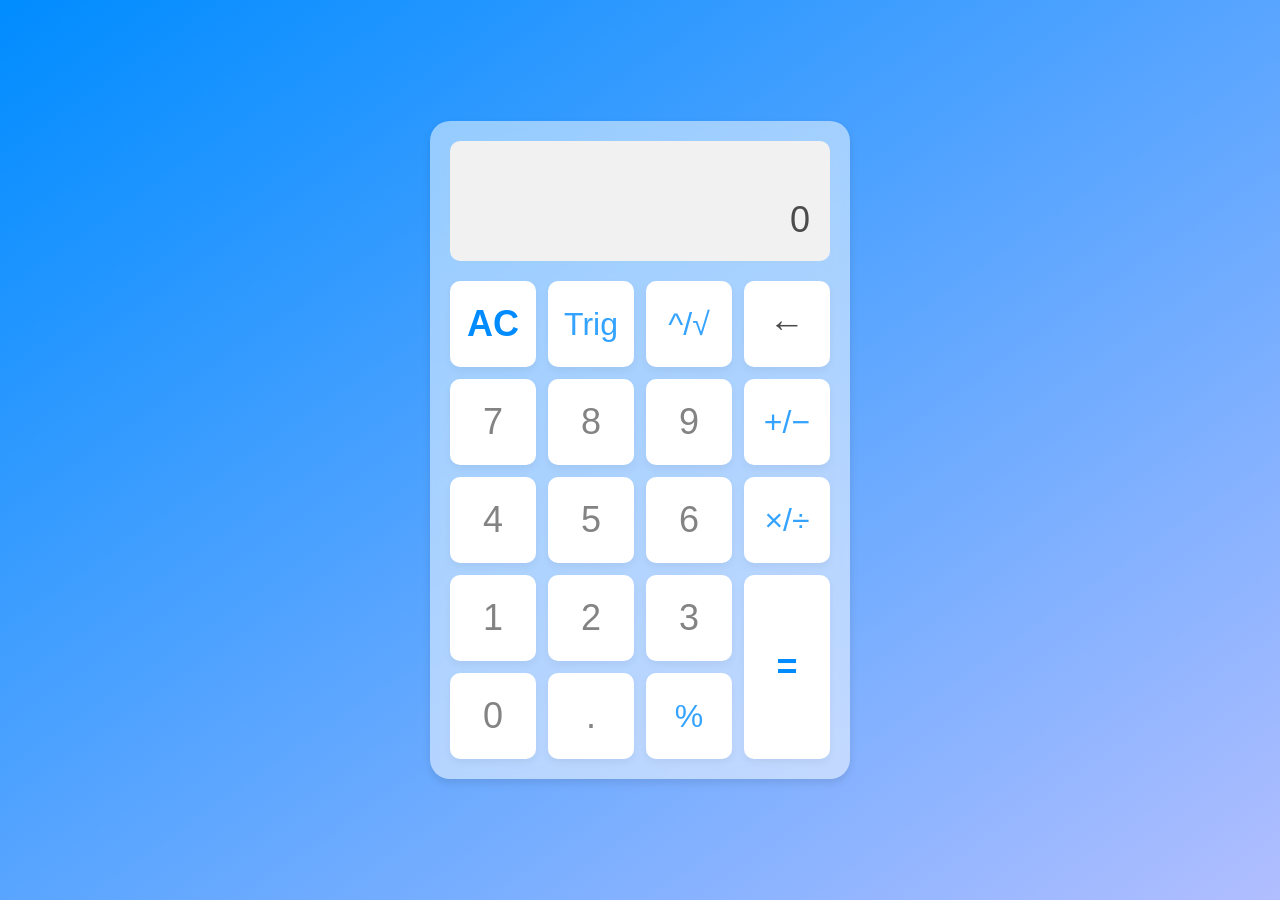
<file: Calculator/index.html>
<!doctype html>
<html lang="en">
<!-- Ali Hamza Azam 22I-2126 | CS-A -->
<head>
  <meta charset="utf-8">
  <meta name="viewport" content="width=device-width, initial-scale=1">
  <title>Calculator</title>
  <link rel="stylesheet" href="style.css">
  <meta name="description" content="A simple calculator">
  <meta name="theme-color" content="#838383">
</head>

<body>

  <div class="calculator">
    <div class="display">0</div>
    <div class="buttons">
      <button class="clear">AC</button>
      <button class="operator">Trig</button>
      <button class="operator">^/√</button>
      <button class="delete">&larr;</button>

      <button class="number">7</button>
      <button class="number">8</button>
      <button class="number">9</button>
      <button class="operator">+/−</button>

      <button class="number">4</button>
      <button class="number">5</button>
      <button class="number">6</button>
      <button class="operator">×/÷</button>

      <button class="number">1</button>
      <button class="number">2</button>
      <button class="number">3</button>
      <button class="equals">=</button>

      <button class="number">0</button>
      <button class="number">.</button>
      <button class="operator">%</button>
    </div>
  </div>

  <script>
    document.addEventListener("DOMContentLoaded", function () {
      let display = document.querySelector(".display");
      let buttons = document.querySelectorAll(".buttons button");
      let expression = "";

      buttons.forEach(button => {
        button.addEventListener("click", () => {
          let value = button.innerHTML;

          if (button.classList.contains("number")) {
            appendNumber(value);
          } else if (button.classList.contains("operator")) {
            if (value === "Trig") {
              toggleTrig();
            } else if (value === "^/√") {
              togglePowerOperator();
            } else if (value === "+/−") {
              toggleSignOperator();
            } else if (value === "×/÷") {
              toggleMultiplyDivideOperator();
            } else if (value === "%") {
              percentage();
            } else {
              appendOperator(value);
            }
          } else if (button.classList.contains("clear")) {
            clearDisplay();
          } else if (button.classList.contains("equals")) {
            calculate();
          } else {
            deleteLastChar();
          }
        });
      });

      function toggleTrig() {
        const trigFunctions = ["cos(", "sin(", "tan("];
        let currentIndex = -1;
        let innerExpr = expression;

        for (let i = 0; i < trigFunctions.length; i++) {
          if (expression.startsWith(trigFunctions[i]) && expression.endsWith(")")) {
            currentIndex = i;
            innerExpr = expression.slice(trigFunctions[i].length, -1);
            break;
          }
        }

        const nextIndex = (currentIndex + 1) % trigFunctions.length;
        expression = trigFunctions[nextIndex] + innerExpr + ")";

        const openCount = (expression.match(/\(/g) || []).length;
        const closeCount = (expression.match(/\)/g) || []).length;
        if (closeCount > openCount) {
          expression = expression.slice(0, expression.length - (closeCount - openCount));
        }

        updateDisplay();
      }

      function togglePowerOperator() {
        if (expression.includes("^")) {
          expression = expression.replace("^", "√");
        } else if (expression.includes("√")) {
          expression = expression.replace("√", "");
        } else {
          expression += "^";
        }
        updateDisplay();
      }

      function toggleSignOperator() {
        if (expression.includes("+")) {
          expression = expression.replace("+", "-");
        } else if (expression.includes("-")) {
          expression = expression.replace("-", "");
        } else {
          expression += "+";
        }
        updateDisplay();
      }

      function toggleMultiplyDivideOperator() {
        if (expression.includes("×")) {
          expression = expression.replace("×", "÷");
        } else if (expression.includes("÷")) {
          expression = expression.replace("÷", "");
        } else {
          expression += "×";
        }
        updateDisplay();
      }

      function percentage() {
        expression = expression / 100;
        updateDisplay();
      }

      function clearDisplay() {
        expression = "";
        updateDisplay();
      }

      function deleteLastChar() {
        if (expression === "Error") {
          expression = "";
        } else if (expression.startsWith("cos(") ||
          expression.startsWith("sin(") ||
          expression.startsWith("tan(")) {
          expression = expression.slice(4, -1);
        } else if (expression.length === 1) {
          expression = "0";
        } else {
          expression = expression.slice(0, -1);
        }
        updateDisplay();
      }

      function calculate() {
        try {
          let calcExpression = expression
            .replace(/×/g, "*")
            .replace(/÷/g, "/")
            .replace(/\^/g, "**")
            .replace(/√/g, "Math.sqrt(")
            .replace(/cos\(/g, "Math.cos(")
            .replace(/sin\(/g, "Math.sin(")
            .replace(/tan\(/g, "Math.tan(");

          const openCount = (calcExpression.match(/\(/g) || []).length;
          const closeCount = (calcExpression.match(/\)/g) || []).length;
          const missingParens = openCount - closeCount;
          if (missingParens > 0) {
            calcExpression += ")".repeat(missingParens);
          }

          const result = new Function(`return ${calcExpression}`)();

          expression = Number(result.toFixed(10)).toString();
        } catch (error) {
          expression = "Error";
        }
        updateDisplay();
      }

      function appendNumber(number) {
        if (expression === "0" || expression === "Error") {
          expression = number;
        } else {
          expression += number;
        }
        updateDisplay();
      }

      function appendOperator(operator) {
        const lastChar = expression.slice(-1);
        const operators = ["+", "-", "×", "÷", "^"];

        if (expression === "Error") {
          expression = "0";
        }

        if (!operators.includes(lastChar)) {
          expression += operator;
          updateDisplay();
        }
      }

      function updateDisplay() {
        if (display.innerHTML === "Error" || display.innerHTML === "Infinity" || display.innerHTML === "NaN") {
          expression = "0";
        }
        display.innerHTML = expression || "0";
        if (display.innerHTML.length > 10) {
          display.innerHTML = Number(display.innerHTML).toPrecision(10);
        }
      }
    });
  </script>
</body>

</html>
</file>
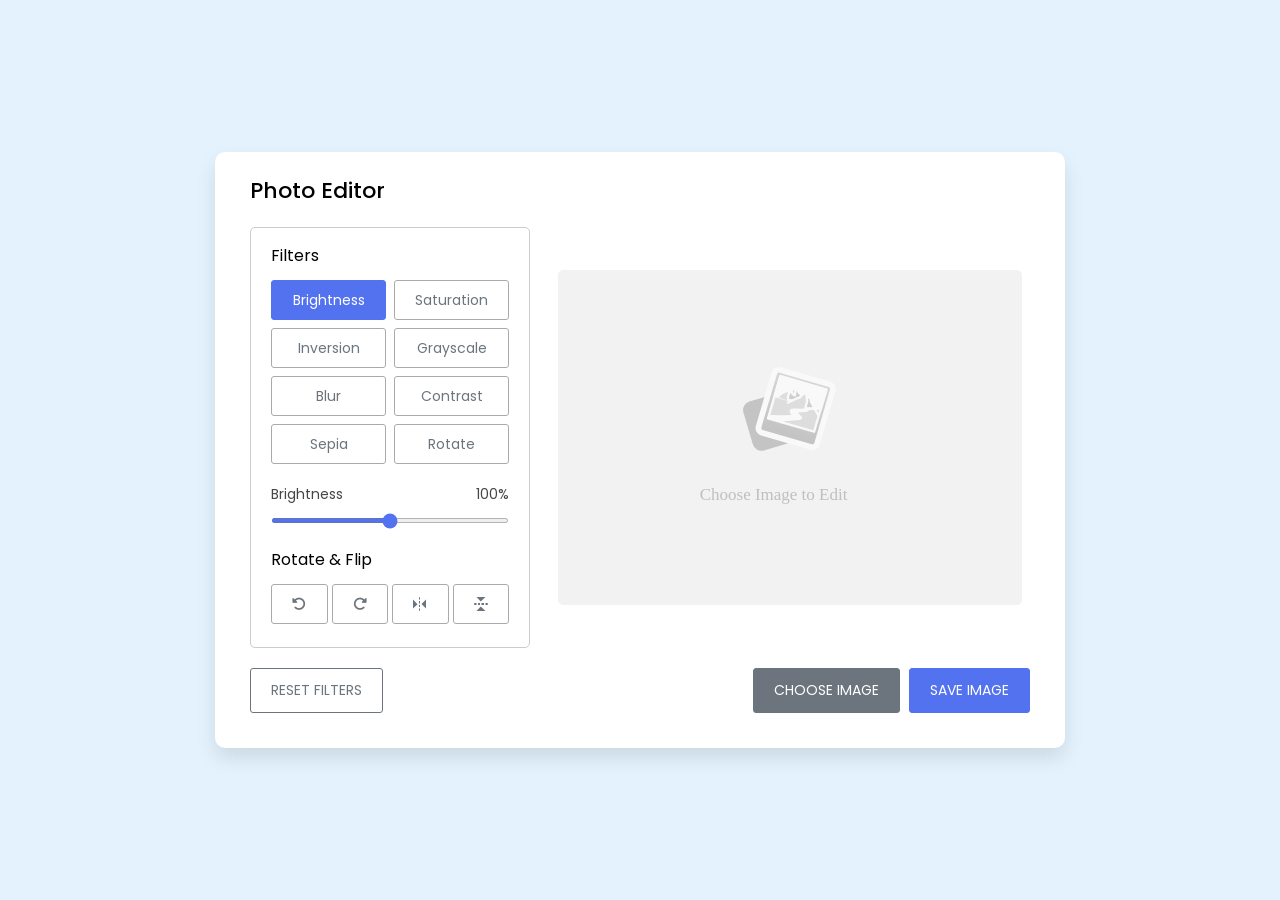
<file: PhotoEditor /index.html>
<!DOCTYPE html>
<html lang="en" dir="ltr">
    <head>
        <meta charset="utf-8">
        <title>Image Editor JavaScript</title>
        <link rel="stylesheet" href="style.css">
        <meta name="viewport" content="width=device-width, initial-scale=1.0">
        <link rel="stylesheet" href="https://unpkg.com/boxicons@2.1.2/css/boxicons.min.css">
        <link rel="stylesheet" href="https://cdnjs.cloudflare.com/ajax/libs/font-awesome/6.1.1/css/all.min.css"/>
        <script src="script.js" defer></script>
    </head>
    <body>
        <div class="container ">
            <h2> Photo Editor</h2>
            <div class="wrapper">
                <div class="editor-panel">
                    <div class="filter">
                        <label class="title">Filters</label>
                        <div class="options">
                            <button id="brightness" class="active">Brightness</button>
                            <button id="saturation" class="">Saturation</button>
                            <button id="inversion" class="">Inversion</button>
                            <button id="grayscale" class="">Grayscale</button>
                            <button id="blur" class="">Blur</button>
                            <button id="contrast" class="">Contrast</button>
                            <button id="sepia" class="">Sepia</button>
                            <button id="rotate" class="">Rotate</button>

                        </div>
                        <div class="slider">
                            <div class="filter-info">
                                <p class="name">Brightness</p>
                                <p class="value">100%</p>
                            </div>
                            <input type="range" value="100" min="0" max="200">
                        </div>
                    </div>
                    <div class="rotate">
                        <label class="title">Rotate & Flip</label>
                        <div class="options">
                            <button id="left"><i class="fa-solid fa-rotate-left"></i></button>
                            <button id="right"><i class="fa-solid fa-rotate-right"></i></button>
                            <button id="horizontal"><i class='bx bx-reflect-vertical'></i></button>
                            <button id="vertical"><i class='bx bx-reflect-horizontal' ></i></button>
                        </div>
                    </div>
                </div>
                <div class="preview-img">
                    <img src="image-placeholder.svg" alt="preview-img">
                </div>
            </div>
            <div class="controls">
                <button class="reset-filter">Reset Filters</button>
                <div class="row">
                    <input type="file" class="file-input" accept="image/*" hidden>
                    <button class="choose-img">Choose Image</button>
                    <button class="save-img">Save Image</button>
                </div>
            </div>
        </div>
    </body>
</html>
</file>
<file: Calculator/style.css>
body {
  background: linear-gradient(to bottom right, #008cff, #b1beff);
  display: flex;
  justify-content: center;
  align-items: center;
  height: 100vh;
  margin: 0;
}

.calculator {
  width: 380px;
  /*height: 450px;*/
  background: rgba(255, 255, 255, 0.5);
  backdrop-filter: blur(10px);
  padding: 20px;
  border-radius: 20px;
  margin: 50px auto;
  box-shadow: 0 4px 8px rgba(0,0,0,0.1);
}

.display {
  background: #f1f1f1;
  padding: 20px;
  margin-bottom: 20px;
  border-radius: 10px;
  text-align: right;
  display: flex;
  flex-direction: column;
  justify-content: flex-end;
  font-size: 36px;
  height: 80px;
  font-family: 'Instrument Sans', sans-serif;
  color: #4b4b4b;
  /*box-shadow: 0 4px 8px rgba(0,0,0,0.05);*/
}

.buttons {
  display: grid;
  grid-template-columns: repeat(4, 1fr);
  gap: 12px;
}

button {
  display: flex;
  align-items: center;
  justify-content: center;
  text-align: center;
  border: none;
  padding: 19px 8px;
  font-size: 36px;
  border-radius: 10px;
  cursor: pointer;
  font-family: 'Instrument Sans', sans-serif;
  background: #FFFFFF;
  box-shadow: 0 4px 8px rgba(0,0,0,0.05);
}

.number { color: #838383; aspect-ratio: 1/1; }
.operator { color: rgba(0,140,255,0.8); font-size: 32px; aspect-ratio: 1/1; }
.equals { color: #008CFF; font-weight: bold; grid-row: span 2; }
.clear { color: #008CFF; font-weight: bold; aspect-ratio: 1/1; }
.delete { color: #4b4b4b; font-weight: bold; aspect-ratio: 1/1; }

button:hover {
  transform: translateY(-4px);
  box-shadow: 0 4px 8px rgba(0,0,0,0.1);
}

button:active {
  transform: translateY(0);
  box-shadow: 0 4px 8px rgba(0,0,0,0.05);
}
</file>
<file: PhotoEditor /style.css>
/* Import Google font - Poppins */
@import url('https://fonts.googleapis.com/css2?family=Poppins:wght@400;500;600&display=swap');
*{
  margin: 0;
  padding: 0;
  box-sizing: border-box;
  font-family: 'Poppins', sans-serif;
}
body{
  display: flex;
  padding: 10px;
  min-height: 100vh;
  align-items: center;
  justify-content: center;
  background: #E3F2FD;
}
.container{
  width: 850px;
  padding: 30px 35px 35px;
  background: #fff;
  border-radius: 10px;
  box-shadow: 0 10px 20px rgba(0,0,0,0.1);
}
.container.disable .editor-panel,
.container.disable .controls .reset-filter,
.container.disable .controls .save-img{
  opacity: 0.5;
  pointer-events: none;
}
.container h2{
  margin-top: -8px;
  font-size: 22px;
  font-weight: 500;
}
.container .wrapper{
  display: flex;
  margin: 20px 0;
  min-height: 335px;
}
.wrapper .editor-panel{
  padding: 15px 20px;
  width: 280px;
  border-radius: 5px;
  border: 1px solid #ccc;
}
.editor-panel .title{
  display: block;
  font-size: 16px;
  margin-bottom: 12px;
}
.editor-panel .options, .controls{
  display: flex;
  flex-wrap: wrap;
  justify-content: space-between;
}
.editor-panel button{
  outline: none;
  height: 40px;
  font-size: 14px;
  color: #6C757D;
  background: #fff;
  border-radius: 3px;
  margin-bottom: 8px;
  border: 1px solid #aaa;
}
.editor-panel .filter button{
  width: calc(100% / 2 - 4px);
}
.editor-panel button:hover{
  background: #f5f5f5;
}
.filter button.active{
  color: #fff;
  border-color: #5372F0;
  background: #5372F0;
}
.filter .slider{
  margin-top: 12px;
}
.filter .slider .filter-info{
  display: flex;
  color: #464646;
  font-size: 14px;
  justify-content: space-between;
  transition: all 1s ease-in;
}
.filter .slider input{
  width: 100%;
  height: 5px;
  accent-color: #5372F0;
}
.editor-panel .rotate{
  margin-top: 17px;
}
.editor-panel .rotate button{
  display: flex;
  align-items: center;
  justify-content: center;
  width: calc(100% / 4 - 3px);
}
.rotate .options button:nth-child(3),
.rotate .options button:nth-child(4){
  font-size: 18px;
}
.rotate .options button:active{
  color: #fff;
  background: #5372F0;
  border-color: #5372F0;
}
.wrapper .preview-img{
  flex-grow: 1;
  display: flex;
  overflow: hidden;
  margin-left: 20px;
  border-radius: 5px;
  align-items: center;
  justify-content: center;
}
.preview-img img{
  max-width: 490px;
  max-height: 335px;
  width: 100%;
  height: 100%;
  object-fit: contain;
}
.controls button{
  padding: 11px 20px;
  font-size: 14px;
  border-radius: 3px;
  outline: none;
  color: #fff;
  cursor: pointer;
  background: none;
  transition: all 0.3s ease;
  text-transform: uppercase;
}
.controls .reset-filter{
  color: #6C757D;
  border: 1px solid #6C757D;
}
.controls .reset-filter:hover{
  color: #fff;
  background: #6C757D;
}
.controls .choose-img{
  background: #6C757D;
  border: 1px solid #6C757D;
}
.controls .save-img{
  margin-left: 5px;
  background: #5372F0;
  border: 1px solid #5372F0;
}

@media screen and (max-width: 760px) {
  .container{
    padding: 25px;
  }
  .container .wrapper{
    flex-wrap: wrap-reverse;
  }
  .wrapper .editor-panel{
    width: 100%;
  }
  .wrapper .preview-img{
    width: 100%;
    margin: 0 0 15px;
  }
}

@media screen and (max-width: 500px) {
  .controls button{
    width: 100%;
    margin-bottom: 10px;
  }
  .controls .row{
    width: 100%;
  }
  .controls .row .save-img{
    margin-left: 0px;
  }
}
</file>
